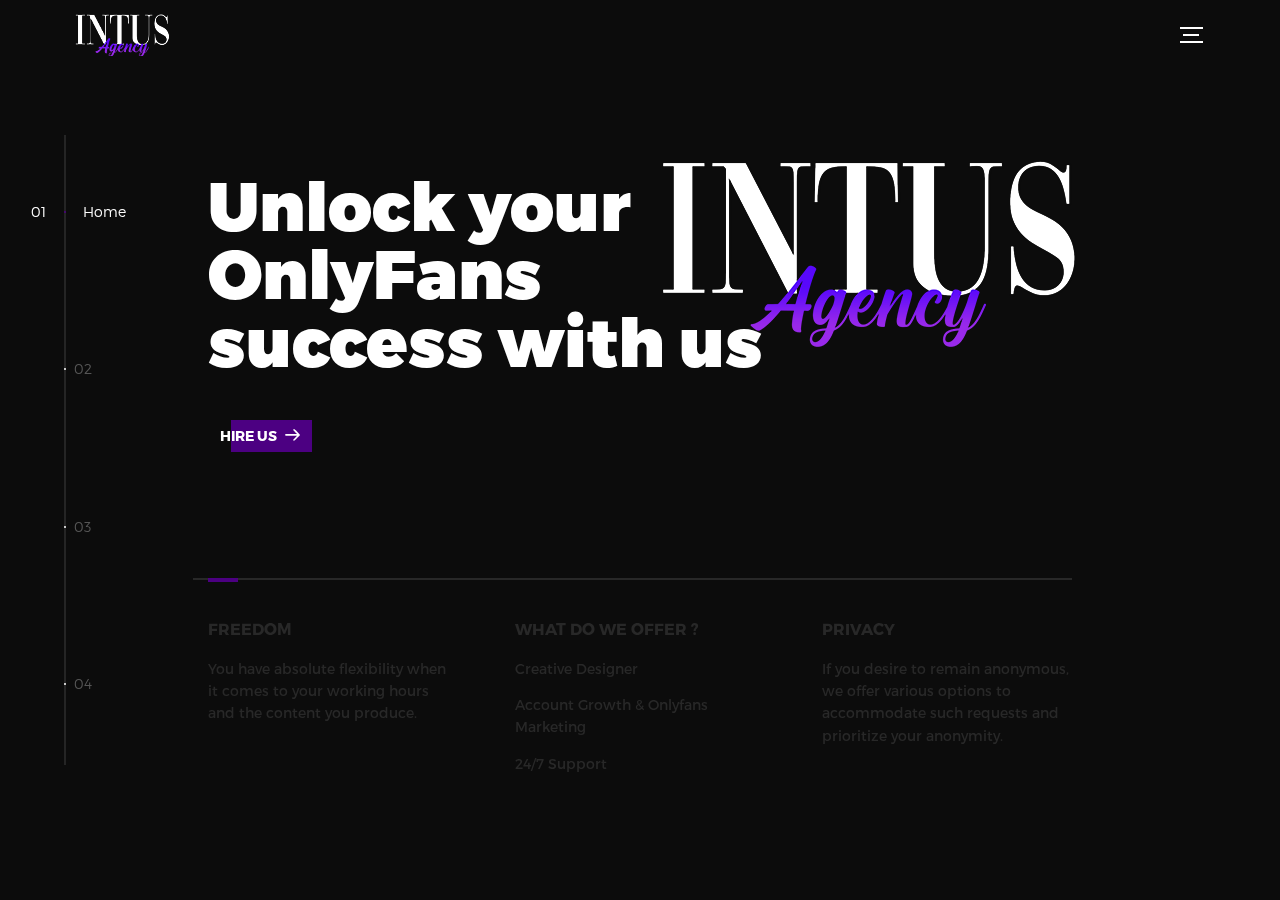
<file: index.html>
<!DOCTYPE html>
<html lang="en">
<head>
  <title>Intus Agency</title>
  <meta charset="utf-8">
  <meta name="viewport" content="width=device-width, initial-scale=1">
  <meta http-equiv="X-UA-Compatible" content="IE=edge">
  <meta name="description" content="HTML5 website template">
  <meta name="keywords" content="global, template, html, sass, jquery">
  <meta name="author" content="Bucky Maler">
  <link rel="stylesheet" href="assets/css/main.css">
  <link href="assets/img/favicon.png" rel="icon">
  <link href="assets/img/apple-touch-icon.png" rel="apple-touch-icon">

</head>
<body>

<!-- notification for small viewports and landscape oriented smartphones -->
<div class="device-notification">
  <a class="device-notification--logo" href="#0">
    <img src="assets/img/logo.png" alt="Global">
  </a>
  <p class="device-notification--message">Intus Agency has so much to offer that we must request you orient your device to portrait or find a larger screen. You won't be disappointed.</p>
</div>

<div class="perspective effect-rotate-left">
  <div class="container"><div class="outer-nav--return"></div>
    <div id="viewport" class="l-viewport">
      <div class="l-wrapper">
        <header class="header">
          <a class="header--logo" href="#0">
            <img src="assets/img/logo.png" alt="Global">
          </a>
          <button class="header--cta cta">Hire Us</button>
          <div class="header--nav-toggle">
            <span></span>
          </div>
        </header>
        <nav class="l-side-nav">
          <ul class="side-nav">
            <li class="is-active"><span>Home</span></li>
            <li><span>Works</span></li>
            <li><span>Contact</span></li>
            <li><span>Hire us</span></li>
          </ul>
        </nav>
        <ul class="l-main-content main-content">
          <li class="l-section section section--is-active">
            <div class="intro">
              <div class="intro--banner">
                <h1>Unlock your<br>
                  OnlyFans<br>
                  success with us</h1>
<button class="cta">Hire Us
                  <svg version="1.1" id="Layer_1" xmlns="http://www.w3.org/2000/svg" xmlns:xlink="http://www.w3.org/1999/xlink" x="0px" y="0px" viewBox="0 0 150 118" style="enable-background:new 0 0 100 118;" xml:space="preserve">
                  <g transform="translate(0.000000,118.000000) scale(0.100000,-0.100000)">
                    <path d="M870,1167c-34-17-55-57-46-90c3-15,81-100,194-211l187-185l-565-1c-431,0-571-3-590-13c-55-28-64-94-18-137c21-20,33-20,597-20h575l-192-193C800,103,794,94,849,39c20-20,39-29,61-29c28,0,63,30,298,262c147,144,272,271,279,282c30,51,23,60-219,304C947,1180,926,1196,870,1167z"/>
                  </g>
                </svg>
                  <span class="btn-background"></span>
                </button>
                <img src="assets/img/introduction-visual.png" alt="Welcome">
              </div>
              <div class="intro--options">
                <a href="#0">
                  <h3>Freedom</h3>
                <p>You have absolute flexibility when it comes to your working hours and the content you produce.</p>
                </a>
                <a href="#0">
                <h3>What do we offer ?</h3>
                  <p>Creative Designer&nbsp;</p>
                  <p>Account Growth &amp; Onlyfans Marketing </p>
				  <p>24/7 Support</p>
                </a>
                <a href="#0">
                  <h3>Privacy</h3>
                  <p>If you desire to remain anonymous, we offer various options to accommodate such requests and prioritize your anonymity.</p>
                </a>
              </div>
            </div>
          </li>
          <li class="l-section section">
            <div class="work">
              <h2>Selected work</h2>
              <div class="work--lockup">
                <ul class="slider">
                  <li class="slider--item slider--item-left">
                    <a href="#0">
                      <div class="slider--item-image">
                        <img src="assets/img/work-victory.jpg" alt="Victory">
                      </div>
                      <p class="slider--item-title">Social media management&nbsp;</p>
                    <p class="slider--item-description">100% Anonymity / Fictitious Identity&nbsp;</p>
                    <p class="slider--item-description">&nbsp;Dedicated Account Manager&nbsp;</p>
                    <p class="slider--item-description">&nbsp;Media Uploads (Feed + Stories)
                        
                        Account Growth&nbsp;</p>
                      <p class="slider--item-description">&nbsp;Private Message Handling
                        
                        Increasing OnlyFans Followers
                        
                        Personal Brand Development</p>
                    </a>
                  </li>
                  <li class="slider--item slider--item-center">
                    <a href="#0">
                      <div class="slider--item-image">
                        <img src="assets/img/work-metiew-smith.jpg" alt="Metiew and Smith">
                      </div>
                      <p class="slider--item-title">Account management</p>
                    <p class="slider--item-description">Complete Anonymity / Fictitious Identity&nbsp;</p>
                    <p class="slider--item-description">Geographical Restriction&nbsp;</p>
                    <p class="slider--item-description">Weekly Content Schedule Dedicated Account Manager&nbsp;</p>
                    <p class="slider--item-description">OnlyFans Communication&nbsp;</p>
                    <p class="slider--item-description">Account Expansion&nbsp;</p>
                    <p class="slider--item-description">Fan Engagement&nbsp;</p>
                    </a>
                  </li>
                  <li class="slider--item slider--item-right">
                    <a href="#0">
                      <div class="slider--item-image">
                        <img src="assets/img/work-alex-nowak.jpg" alt="Alex Nowak">
                      </div>
                      <p class="slider--item-title">Marketing</p>
                    <p class="slider--item-description">Complete Anonymity / Fictitious Identity&nbsp;</p>
                    <p class="slider--item-description">&nbsp;Daily Release of Fresh Videos
                        
                        Curation of Viral TikToks&nbsp;</p>
                    <p class="slider--item-description">&nbsp;Hashtag Analysis&nbsp; </p>
                    <p class="slider--item-description">Account Growth&nbsp;</p>
                    <p class="slider--item-description">&nbsp;Increasing OnlyFans Followers</p>
                      <p class="slider--item-description">Personal Brand Development</p>
                    </a>
                  </li>
                </ul>
                <div class="slider--prev">
                  <svg version="1.1" id="Layer_1" xmlns="http://www.w3.org/2000/svg" xmlns:xlink="http://www.w3.org/1999/xlink" x="0px" y="0px"
                  viewBox="0 0 150 118" style="enable-background:new 0 0 150 118;" xml:space="preserve">
                  <g transform="translate(0.000000,118.000000) scale(0.100000,-0.100000)">
                    <path d="M561,1169C525,1155,10,640,3,612c-3-13,1-36,8-52c8-15,134-145,281-289C527,41,562,10,590,10c22,0,41,9,61,29
                    c55,55,49,64-163,278L296,510h575c564,0,576,0,597,20c46,43,37,109-18,137c-19,10-159,13-590,13l-565,1l182,180
                    c101,99,187,188,193,199c16,30,12,57-12,84C631,1174,595,1183,561,1169z"/>
                  </g>
                  </svg>
                </div>
                <div class="slider--next">
                  <svg version="1.1" id="Layer_1" xmlns="http://www.w3.org/2000/svg" xmlns:xlink="http://www.w3.org/1999/xlink" x="0px" y="0px" viewBox="0 0 150 118" style="enable-background:new 0 0 150 118;" xml:space="preserve">
                  <g transform="translate(0.000000,118.000000) scale(0.100000,-0.100000)">
                    <path d="M870,1167c-34-17-55-57-46-90c3-15,81-100,194-211l187-185l-565-1c-431,0-571-3-590-13c-55-28-64-94-18-137c21-20,33-20,597-20h575l-192-193C800,103,794,94,849,39c20-20,39-29,61-29c28,0,63,30,298,262c147,144,272,271,279,282c30,51,23,60-219,304C947,1180,926,1196,870,1167z"/>
                  </g>
                  </svg>
                </div>
              </div>
            </div>
          </li>
          <li class="l-section section">
            <div class="contact">
              <div class="contact--lockup">
                <div class="modal">
                  <div class="modal--information">
                    <a href="https://www.google.com/maps/place/Zagreb/@45.8401663,15.8819321,12z/data=!3m1!4b1!4m6!3m5!1s0x4765d692c902cc39:0x3a45249628fbc28a!8m2!3d45.8150108!4d15.9819189!16zL20vMGZoenk">Zagreb, Croatia</p>
                    <a href="mailto:ouremail@gmail.com">danis.causevic@gmail.com</a>
                    <a href="tel:+381915339544">Call us&nbsp;</a>
                  </div>
                  <ul class="modal--options">
                    <li><a href="https://twitter.com/DanisCausevic">Twitter</a></li>
                    <li><a href="https://www.instagram.com/intusmodelingagency/">Instagram</a></li>
                    <li><a href="mailto:danis.causevic@gmail.com">Contact Us</a></li>
                  </ul>
                </div>
              </div>
            </div>
          </li>
          <li class="l-section section">
            <div class="hire">
              <h2>You want us to do</h2>
              <!-- checkout formspree.io for easy form setup -->
              <form class="work-request">
                <div class="work-request--options">
                  <span class="options-a">
                    <input id="opt-1" type="checkbox" value="app design">
                    <label for="opt-1">
                      <svg version="1.1" id="Layer_1" xmlns="http://www.w3.org/2000/svg" xmlns:xlink="http://www.w3.org/1999/xlink" x="0px" y="0px"
                      viewBox="0 0 150 111" style="enable-background:new 0 0 150 111;" xml:space="preserve">
                      <g transform="translate(0.000000,111.000000) scale(0.100000,-0.100000)">
                        <path d="M950,705L555,310L360,505C253,612,160,700,155,700c-6,0-44-34-85-75l-75-75l278-278L550-5l475,475c261,261,475,480,475,485c0,13-132,145-145,145C1349,1100,1167,922,950,705z"/>
                      </g>
                      </svg>
                      Media Uploads
                    </label>
                    <input id="opt-2" type="checkbox" value="graphic design">
                    <label for="opt-2">
                      <svg version="1.1" id="Layer_1" xmlns="http://www.w3.org/2000/svg" xmlns:xlink="http://www.w3.org/1999/xlink" x="0px" y="0px"
                      viewBox="0 0 150 111" style="enable-background:new 0 0 150 111;" xml:space="preserve">
                      <g transform="translate(0.000000,111.000000) scale(0.100000,-0.100000)">
                        <path d="M950,705L555,310L360,505C253,612,160,700,155,700c-6,0-44-34-85-75l-75-75l278-278L550-5l475,475c261,261,475,480,475,485c0,13-132,145-145,145C1349,1100,1167,922,950,705z"/>
                      </g>
                      </svg>
                    Account Growth&nbsp; </label>
                    <input id="opt-3" type="checkbox" value="motion design">
                  <label for="opt-3">Fan Engagement
                      <svg version="1.1" id="Layer_1" xmlns="http://www.w3.org/2000/svg" xmlns:xlink="http://www.w3.org/1999/xlink" x="0px" y="0px"
                      viewBox="0 0 150 111" style="enable-background:new 0 0 150 111;" xml:space="preserve">
                      <g transform="translate(0.000000,111.000000) scale(0.100000,-0.100000)">
                        <path d="M950,705L555,310L360,505C253,612,160,700,155,700c-6,0-44-34-85-75l-75-75l278-278L550-5l475,475c261,261,475,480,475,485c0,13-132,145-145,145C1349,1100,1167,922,950,705z"/>
                      </g>
                      </svg>
                      
                    </label>
                  </span>
                  <span class="options-b">
                    <input id="opt-4" type="checkbox" value="ux design">
                    <label for="opt-4">
                      <svg version="1.1" id="Layer_1" xmlns="http://www.w3.org/2000/svg" xmlns:xlink="http://www.w3.org/1999/xlink" x="0px" y="0px"
                      viewBox="0 0 150 111" style="enable-background:new 0 0 150 111;" xml:space="preserve">
                      <g transform="translate(0.000000,111.000000) scale(0.100000,-0.100000)">
                        <path d="M950,705L555,310L360,505C253,612,160,700,155,700c-6,0-44-34-85-75l-75-75l278-278L550-5l475,475c261,261,475,480,475,485c0,13-132,145-145,145C1349,1100,1167,922,950,705z"/>
                      </g>
                      </svg>
                      Account Manager </label>
                    <input id="opt-5" type="checkbox" value="webdesign">
                    <label for="opt-5">
                      <svg version="1.1" id="Layer_1" xmlns="http://www.w3.org/2000/svg" xmlns:xlink="http://www.w3.org/1999/xlink" x="0px" y="0px"
                      viewBox="0 0 150 111" style="enable-background:new 0 0 150 111;" xml:space="preserve">
                      <g transform="translate(0.000000,111.000000) scale(0.100000,-0.100000)">
                        <path d="M950,705L555,310L360,505C253,612,160,700,155,700c-6,0-44-34-85-75l-75-75l278-278L550-5l475,475c261,261,475,480,475,485c0,13-132,145-145,145C1349,1100,1167,922,950,705z"/>
                      </g>
                      </svg>
                      Marketing
                    </label>
                    <input id="opt-6" type="checkbox" value="marketing">
                    <label for="opt-6">SMM
                      <svg version="1.1" id="Layer_1" xmlns="http://www.w3.org/2000/svg" xmlns:xlink="http://www.w3.org/1999/xlink" x="0px" y="0px"
                      viewBox="0 0 150 111" style="enable-background:new 0 0 150 111;" xml:space="preserve">
                      <g transform="translate(0.000000,111.000000) scale(0.100000,-0.100000)">
                        <path d="M950,705L555,310L360,505C253,612,160,700,155,700c-6,0-44-34-85-75l-75-75l278-278L550-5l475,475c261,261,475,480,475,485c0,13-132,145-145,145C1349,1100,1167,922,950,705z"/>
                      </g>
                      </svg>
                      
                    </label>
                  </span>
                </div>
                <div class="work-request--information">
                  <div class="information-name">
                    <input id="name" type="text" spellcheck="false">
                    <label for="name">Name</label>
                  </div>
                  <div class="information-email">
                    <input id="email" type="email" spellcheck="false">
                    <label for="email">Email</label>
                  </div>
                </div>
                <input type="submit" value="Send Request">
              </form>
            </div>
          </li>
        </ul>
      </div>
    </div>
  </div>
  <ul class="outer-nav">
    <li class="is-active">Home</li>
    <li>Works</li>
    <li>Contact</li>
    <li>Hire us</li>
  </ul>
</div>

<script src="https://ajax.googleapis.com/ajax/libs/jquery/2.2.4/jquery.min.js"></script>
<script>window.jQuery || document.write('<script src="assets/js/vendor/jquery-2.2.4.min.js"><\/script>')</script>
<script src="assets/js/functions-min.js"></script>
</body>
</html>
</file>
<file: assets/css/main.css>
@font-face{font-family:'Montserrat';src:url("fonts/Montserrat-Black.eot");src:local("☺"),url("fonts/Montserrat-Black.woff") format("woff"),url("fonts/Montserrat-Black.ttf") format("truetype"),url("fonts/Montserrat-Black.svg") format("svg");font-weight:900;font-style:normal}@font-face{font-family:'Montserrat';src:url("fonts/Montserrat-Bold.eot");src:local("☺"),url("fonts/Montserrat-Bold.woff") format("woff"),url("fonts/Montserrat-Bold.ttf") format("truetype"),url("fonts/Montserrat-Bold.svg") format("svg");font-weight:700;font-style:normal}@font-face{font-family:'Montserrat';src:url("fonts/Montserrat-Regular.eot");src:local("☺"),url("fonts/Montserrat-Regular.woff") format("woff"),url("fonts/Montserrat-Regular.ttf") format("truetype"),url("fonts/Montserrat-Regular.svg") format("svg");font-weight:400;font-style:normal}@font-face{font-family:'Montserrat';src:url("fonts/Montserrat-Light.eot");src:local("☺"),url("fonts/Montserrat-Light.woff") format("woff"),url("fonts/Montserrat-Light.ttf") format("truetype"),url("fonts/Montserrat-Light.svg") format("svg");font-weight:300;font-style:normal}/*! normalize.css v3.0.2 | MIT License | git.io/normalize */html{font-family:sans-serif;-ms-text-size-adjust:100%;-webkit-text-size-adjust:100%}body{margin:0}article,aside,details,figcaption,figure,footer,header,hgroup,main,menu,nav,section,summary{display:block}audio,canvas,progress,video{display:inline-block;vertical-align:baseline}audio:not([controls]){display:none;height:0}[hidden],template{display:none}a{background-color:transparent}a:active,a:hover{outline:0}abbr[title]{border-bottom:1px dotted}b,strong{font-weight:bold}dfn{font-style:italic}h1{font-size:2em;margin:0.67em 0}mark{background:#ff0;color:#000}small{font-size:80%}sub,sup{font-size:75%;line-height:0;position:relative;vertical-align:baseline}sup{top:-0.5em}sub{bottom:-0.25em}img{border:0}svg:not(:root){overflow:hidden}figure{margin:1em 40px}hr{box-sizing:content-box;height:0}pre{overflow:auto}code,kbd,pre,samp{font-family:monospace, monospace;font-size:1em}button,input,optgroup,select,textarea{color:inherit;font:inherit;margin:0}button{overflow:visible}button,select{text-transform:none}button,html input[type="button"],input[type="reset"],input[type="submit"]{-webkit-appearance:button;cursor:pointer}button[disabled],html input[disabled]{cursor:default}button::-moz-focus-inner,input::-moz-focus-inner{border:0;padding:0}input{line-height:normal}input[type="checkbox"],input[type="radio"]{box-sizing:border-box;padding:0}input[type="number"]::-webkit-inner-spin-button,input[type="number"]::-webkit-outer-spin-button{height:auto}input[type="search"]{-webkit-appearance:textfield;box-sizing:content-box}input[type="search"]::-webkit-search-cancel-button,input[type="search"]::-webkit-search-decoration{-webkit-appearance:none}fieldset{border:1px solid #c0c0c0;margin:0 2px;padding:0.35em 0.625em 0.75em}legend{border:0;padding:0}textarea{overflow:auto}optgroup{font-weight:bold}table{border-collapse:collapse;border-spacing:0}td,th{padding:0}::-moz-selection{background:#FFF498}::selection{background:#FFF498}::-moz-selection{background:#FFF498}img::-moz-selection{background:transparent}img::selection{background:transparent}img::-moz-selection{background:transparent}body{
    -webkit-tap-highlight-color: #4c0082
}body{background-color:#0c0c0c;font-size:14px;line-height:1.6;font-family:"Montserrat",sans-serif;color:#fff;-webkit-font-smoothing:antialiased;-webkit-text-size-adjust:100%}.l-viewport{position:relative;width:100%;height:100vh;box-shadow:0 0 45px 5px rgba(0,0,0,0.85);overflow:hidden}.l-wrapper{position:relative;width:1440px;max-width:90%;height:100%;margin:0 auto}.l-side-nav{position:absolute;left:0;display:-webkit-box;display:-webkit-flex;display:-ms-flexbox;display:flex;height:100%;-webkit-box-align:center;-webkit-align-items:center;-ms-flex-align:center;align-items:center}.l-side-nav::before{content:"";position:absolute;top:50%;left:0;-webkit-transform:translateY(-50%);transform:translateY(-50%);width:2px;height:70%;max-height:750px;background-color:#555;opacity:.35;z-index:10}@media (max-width: 1180px){.l-side-nav{display:none}}.l-main-content{position:relative;width:100%;height:100%;margin:0;padding:0;list-style:none}.l-section{position:absolute;width:100%;height:100%}.device-notification{display:none;position:fixed;top:0;left:0;width:100%;height:100%;-webkit-box-orient:vertical;-webkit-box-direction:normal;-webkit-flex-direction:column;-ms-flex-direction:column;flex-direction:column;-webkit-box-align:center;-webkit-align-items:center;-ms-flex-align:center;-ms-grid-row-align:center;align-items:center;-webkit-box-pack:center;-webkit-justify-content:center;-ms-flex-pack:center;justify-content:center;background-color:#0c0c0c;z-index:12}.device-notification--logo{display:-webkit-box;display:-webkit-flex;display:-ms-flexbox;display:flex;-webkit-box-align:center;-webkit-align-items:center;-ms-flex-align:center;align-items:center;text-decoration:none;color:#fff}.device-notification--logo p{margin:0 0 0 10px;font-size:16px;font-weight:700;text-transform:uppercase}.device-notification--message{width:70%;margin:30px 0 0 0;font-weight:700;text-align:center}@media (max-width: 767px) and (min-width: 601px) and (max-height: 680px){.device-notification{display:-webkit-box;display:-webkit-flex;display:-ms-flexbox;display:flex}}@media (max-width: 600px) and (min-width: 480px) and (max-height: 580px){.device-notification{display:-webkit-box;display:-webkit-flex;display:-ms-flexbox;display:flex}}@media (max-width: 736px) and (min-width: 360px) and (orientation: landscape){.device-notification{display:-webkit-box;display:-webkit-flex;display:-ms-flexbox;display:flex}}@media(max-width: 359px){.device-notification{display:-webkit-box;display:-webkit-flex;display:-ms-flexbox;display:flex}}.section{opacity:0;visibility:hidden;-webkit-transition:opacity .4s ease-in-out,visibility 0s .4s;transition:opacity .4s ease-in-out,visibility 0s .4s}.section--is-active{opacity:1;visibility:visible;z-index:1;-webkit-transition:opacity .4s ease-in-out .4s;transition:opacity .4s ease-in-out .4s}.section--next{-webkit-transform:translateY(-45px);transform:translateY(-45px);-webkit-transition:-webkit-transform .4s ease-in-out;transition:-webkit-transform .4s ease-in-out;transition:transform .4s ease-in-out;transition:transform .4s ease-in-out, -webkit-transform .4s ease-in-out}.section--prev{-webkit-transform:translateY(45px);transform:translateY(45px);-webkit-transition:-webkit-transform .4s ease-in-out;transition:-webkit-transform .4s ease-in-out;transition:transform .4s ease-in-out;transition:transform .4s ease-in-out, -webkit-transform .4s ease-in-out}.header{position:absolute;top:0;left:0;display:-webkit-box;display:-webkit-flex;display:-ms-flexbox;display:flex;width:100%;height:70px;-webkit-box-align:center;-webkit-align-items:center;-ms-flex-align:center;align-items:center;-webkit-box-pack:justify;-webkit-justify-content:space-between;-ms-flex-pack:justify;justify-content:space-between;z-index:10}.header--logo{display:-webkit-box;display:-webkit-flex;display:-ms-flexbox;display:flex;-webkit-box-align:center;-webkit-align-items:center;-ms-flex-align:center;align-items:center;text-decoration:none;color:#fff}.header--logo p{margin:0 0 0 10px;font-size:16px;font-weight:700;text-transform:uppercase}.header--nav-toggle{display:-webkit-box;display:-webkit-flex;display:-ms-flexbox;display:flex;width:50px;height:50px;-webkit-box-orient:vertical;-webkit-box-direction:normal;-webkit-flex-direction:column;-ms-flex-direction:column;flex-direction:column;-webkit-box-align:center;-webkit-align-items:center;-ms-flex-align:center;align-items:center;-webkit-box-pack:center;-webkit-justify-content:center;-ms-flex-pack:center;justify-content:center;cursor:pointer}.header--nav-toggle span,.header--nav-toggle::before,.header--nav-toggle::after{content:"";position:relative;width:16px;height:2px;background-color:#fff}.header--nav-toggle::before{bottom:5px;width:23px}.header--nav-toggle::after{top:5px;width:23px}.header--cta{position:absolute;top:50%;left:50%;-webkit-transform:translate(-50%, -50%);transform:translate(-50%, -50%);padding:0 20px;line-height:30px;text-decoration:none;color:#fff;font-weight:700;text-transform:uppercase;background-color:#4c0082;border:none;opacity:0;visibility:hidden;-webkit-transition:opacity .4s ease-in-out,visibility 0s .4s;transition:opacity .4s ease-in-out,visibility 0s .4s}.header--cta:focus{outline:none}.header--cta.is-active{opacity:1;visibility:visible;-webkit-transition:opacity .4s ease-in-out .4s;transition:opacity .4s ease-in-out .4s}@media (max-width: 767px){.header--cta{display:none}}.side-nav{position:relative;display:-webkit-box;display:-webkit-flex;display:-ms-flexbox;display:flex;width:100px;height:70%;max-height:750px;-webkit-box-orient:vertical;-webkit-box-direction:normal;-webkit-flex-direction:column;-ms-flex-direction:column;flex-direction:column;-webkit-justify-content:space-around;-ms-flex-pack:distribute;justify-content:space-around;margin:0;padding:0;list-style-position:inside;z-index:10}.side-nav>li{position:relative;top:-5px;color:#fff;font-size:6px;cursor:pointer}.side-nav>li span{position:relative;top:3px;left:10px;color:#fff;font-size:14px;font-weight:300;opacity:0;visibility:hidden}.side-nav>li::before{position:absolute;top:3px;left:10px;color:#555;font-size:14px;font-weight:300}.side-nav li:nth-child(1)::before{content:"01"}.side-nav li:nth-child(2)::before{content:"02"}.side-nav li:nth-child(3)::before{content:"03"}.side-nav li:nth-child(4)::before{content:"04"}.side-nav li:nth-child(5)::before{content:"05"}.side-nav li.is-active{color:#4c0082;-webkit-transition:color .4s ease-in-out;transition:color .4s ease-in-out}.side-nav li.is-active span{opacity:1;visibility:visible;-webkit-transition:opacity .4s ease-in-out;transition:opacity .4s ease-in-out}.side-nav li.is-active::before{left:-33px;color:#fff}.intro{position:relative;display:-webkit-box;display:-webkit-flex;display:-ms-flexbox;display:flex;width:900px;max-width:75%;height:100%;-webkit-box-orient:vertical;-webkit-box-direction:normal;-webkit-flex-direction:column;-ms-flex-direction:column;flex-direction:column;-webkit-box-pack:center;-webkit-justify-content:center;-ms-flex-pack:center;justify-content:center;margin:0 auto}@media (max-width: 1180px){.intro{max-width:100%}}.intro--banner{position:relative;height:475px}.intro--banner::before{content:"";position:absolute;bottom:20px;left:-15px;right:0;height:2px;background-color:#282828}.intro--banner::after{content:"";position:absolute;bottom:18px;left:0;width:30px;height:4px;background-color:#4c0082}.intro--banner h1{position:relative;font-size:68px;font-weight:900;line-height:1;z-index:1}.intro--banner button{position:relative;padding:5px 17px 5px 12px;font-weight:700;text-transform:uppercase;background-color:transparent;border:none}.intro--banner button .btn-background{position:absolute;top:0;left:23px;right:0;height:100%;background-color:#4c0082;z-index:-1;-webkit-transition:left .2s ease-in-out;transition:left .2s ease-in-out}.intro--banner button:hover .btn-background{left:0}.intro--banner button:focus{outline:none}.intro--banner button svg{position:relative;left:5px;width:15px;fill:#fff}.intro--banner img{
    position: absolute;
    bottom: 114px;
    right: -52px
}.intro--options{display:-webkit-box;display:-webkit-flex;display:-ms-flexbox;display:flex;-webkit-box-pack:justify;-webkit-justify-content:space-between;-ms-flex-pack:justify;justify-content:space-between;margin:0;padding:0;list-style:none}.intro--options>a{max-width:250px;text-decoration:none;color:#282828;-webkit-transition:color .2s ease-in-out;transition:color .2s ease-in-out}.intro--options>a:hover{color:#fff}.intro--options h3{font-size:16px;text-transform:uppercase}.intro--options p{margin-bottom:0}@media (max-width: 900px){.intro--banner{height:380px}.intro--banner h1{font-size:55px}.intro--banner img{width:430px}.intro--options>a{margin-right:30px}.intro--options>a:last-child{margin-right:0}}@media (max-width: 767px){.intro--banner{height:305px}.intro--banner h1{font-size:44px}.intro--banner img{width:330px}.intro--options{display:block}.intro--options>a{display:block;max-width:100%;margin:0 0 30px 0}.intro--options>a:last-child{margin-bottom:0}}@media (max-width: 600px){.intro--banner{height:360px}.intro--banner h1{font-size:55px}.intro--banner img{display:none}}@media (max-width: 600px) and (max-height: 750px){.intro--banner{height:auto}.intro--banner::before,.intro--banner::after{display:none}.intro--banner h1{margin-top:0}.intro--options{display:none}}.work{position:relative;display:-webkit-box;display:-webkit-flex;display:-ms-flexbox;display:flex;width:960px;max-width:80%;height:100%;-webkit-box-orient:vertical;-webkit-box-direction:normal;-webkit-flex-direction:column;-ms-flex-direction:column;flex-direction:column;-webkit-box-pack:center;-webkit-justify-content:center;-ms-flex-pack:center;justify-content:center;margin:0 auto}@media (max-width: 1180px){.work{max-width:100%}}.work h2{margin:0 0 20px 0;font-size:30px;text-align:center}.work--lockup{position:relative}.work--lockup .slider{position:relative;display:-webkit-box;display:-webkit-flex;display:-ms-flexbox;display:flex;width:80%;margin:0 auto;padding:0;list-style:none}.work--lockup .slider--item{position:absolute;display:none;text-align:center}.work--lockup .slider--item a{text-decoration:none;color:#858585}.work--lockup .slider--item-title{margin-top:10px;font-size:12px;font-weight:700;text-transform:uppercase}.work--lockup .slider--item-description{display:none;max-width:250px;margin:0 auto}.work--lockup .slider--item-image{width:150px;height:150px;margin:0 auto;border-radius:50%;overflow:hidden}.work--lockup .slider--item-image img{width:100%}.work--lockup .slider--item-left{top:50%;left:0;-webkit-transform:translateY(-50%);transform:translateY(-50%);display:block}.work--lockup .slider--item-right{top:50%;right:0;-webkit-transform:translateY(-50%);transform:translateY(-50%);display:block}.work--lockup .slider--item-center{position:relative;top:30px;left:50%;-webkit-transform:translateX(-50%);transform:translateX(-50%);display:block}.work--lockup .slider--item-center a{color:#fff}.work--lockup .slider--item-center .slider--item-title{margin-top:25px;font-size:16px}.work--lockup .slider--item-center .slider--item-description{display:block}.work--lockup .slider--item-center .slider--item-image{width:300px;height:300px}.work--lockup .slider--next,.work--lockup .slider--prev{position:absolute;top:160px;display:-webkit-box;display:-webkit-flex;display:-ms-flexbox;display:flex;width:50px;height:50px;-webkit-box-align:center;-webkit-align-items:center;-ms-flex-align:center;align-items:center;-webkit-box-pack:center;-webkit-justify-content:center;-ms-flex-pack:center;justify-content:center;background-color:#282828;border-radius:50%;cursor:pointer}.work--lockup .slider--next svg,.work--lockup .slider--prev svg{width:20px;fill:#fff}.work--lockup .slider--next{right:0}.work--lockup .slider--prev{left:0}@media (max-width: 900px){.work--lockup .slider--item-image{width:120px;height:120px}.work--lockup .slider--item-center .slider--item-image{width:240px;height:240px}.work--lockup .slider--next,.work--lockup .slider--prev{top:130px}}@media (max-width: 767px){.work--lockup .slider{width:75%}.work--lockup .slider--item-image{width:90px;height:90px}.work--lockup .slider--item-center .slider--item-image{width:190px;height:190px}.work--lockup .slider--next,.work--lockup .slider--prev{top:105px}}@media (max-width: 600px){.work--lockup .slider{width:auto}.work--lockup .slider--item-left,.work--lockup .slider--item-right{display:none}}.about{position:relative;display:-webkit-box;display:-webkit-flex;display:-ms-flexbox;display:flex;width:900px;max-width:75%;height:100%;-webkit-box-orient:vertical;-webkit-box-direction:normal;-webkit-flex-direction:column;-ms-flex-direction:column;flex-direction:column;-webkit-box-pack:center;-webkit-justify-content:center;-ms-flex-pack:center;justify-content:center;margin:0 auto}@media (max-width: 1180px){.about{max-width:100%}}.about--banner{position:relative;height:475px}.about--banner::before{content:"";position:absolute;top:20px;left:200px;-webkit-transform:rotate(-25deg);transform:rotate(-25deg);border:5px solid #4c0082;border-right-color:transparent;border-bottom-color:transparent}.about--banner::after{content:"";position:absolute;top:75px;left:400px;-webkit-transform:rotate(45deg);transform:rotate(45deg);width:10px;height:10px;background-color:#4c0082}.about--banner h2{position:relative;margin-top:35px;font-size:68px;font-weight:900;line-height:1;z-index:1}.about--banner h2::before{content:"";position:absolute;top:60px;left:268px;width:30px;height:30px;background-color:#4c0082;border-radius:50%}.about--banner h2::after{content:"";position:absolute;top:255px;left:255px;width:10px;height:10px;background-color:#4c0082}.about--banner a{padding:5px 17px 5px 0;text-decoration:none;color:#fff;font-weight:700;text-transform:uppercase;background-color:transparent}.about--banner a:hover svg{left:10px}.about--banner a svg{position:relative;left:5px;width:15px;fill:#fff;-webkit-transition:left .2s ease-in-out;transition:left .2s ease-in-out}.about--banner img{position:absolute;bottom:-90px;right:-12px}.about--options{display:-webkit-box;display:-webkit-flex;display:-ms-flexbox;display:flex;max-width:600px;-webkit-box-pack:justify;-webkit-justify-content:space-between;-ms-flex-pack:justify;justify-content:space-between;margin:0;padding:0;list-style:none}.about--options>a{position:relative;width:150px;height:75px;text-decoration:none;color:#fff;border:10px solid #4c0082;background-position:center;background-size:cover;background-repeat:no-repeat}.about--options>a:nth-child(1){background-image:url("../img/about-winners.jpg")}.about--options>a:nth-child(2){background-image:url("../img/about-philosophy.jpg")}.about--options>a:nth-child(3){background-image:url("../img/about-history.jpg")}.about--options>a:hover h3{bottom:-50px}.about--options h3{position:absolute;bottom:-38px;left:10px;font-size:16px;text-transform:uppercase;-webkit-transition:bottom .2s ease-in-out,left .2s ease-in-out;transition:bottom .2s ease-in-out,left .2s ease-in-out}@media (max-width: 767px){.about--banner{height:305px}.about--banner::before{top:0;left:125px}.about--banner::after{top:35px;left:260px}.about--banner h2{margin-top:10px;font-size:44px}.about--banner h2::before{top:28px;left:168px}.about--banner h2::after{top:163px;left:163px}.about--banner img{width:315px}}@media (max-width: 600px){.about--banner{height:auto}.about--banner::before{left:155px}.about--banner::after{left:310px}.about--banner h2{margin-top:0;font-size:55px}.about--banner h2::before{top:43px;left:214px}.about--banner h2::after{top:205px;left:205px}.about--banner img{display:none}.about--options{display:none}}.contact{position:fixed;top:0;left:0;width:100%;height:100%;background-image:url("../img/contact-visual.png");background-position:center;background-size:cover;background-repeat:no-repeat}.contact--lockup{position:relative;display:-webkit-box;display:-webkit-flex;display:-ms-flexbox;display:flex;width:900px;max-width:75%;height:100%;-webkit-box-align:center;-webkit-align-items:center;-ms-flex-align:center;align-items:center;-webkit-box-pack:end;-webkit-justify-content:flex-end;-ms-flex-pack:end;justify-content:flex-end;margin:0 auto}@media (max-width: 1180px){.contact--lockup{max-width:90%}}@media (max-width: 767px){.contact--lockup{-webkit-box-pack:center;-webkit-justify-content:center;-ms-flex-pack:center;justify-content:center}}.contact--lockup .modal{padding:45px 45px;text-align:center;background-color:#0c0c0c;box-shadow:0 0 30px 0 rgba(0,0,0,0.75)}.contact--lockup .modal--information p,.contact--lockup .modal--information a{display:block;margin:14px 0;text-decoration:none;color:#fff;font-weight:700}.contact--lockup .modal--information p{margin-top:0}.contact--lockup .modal--options{margin:0;padding:0;list-style:none}.contact--lockup .modal--options>li{width:130px;margin:0 auto 25px auto}.contact--lockup .modal--options li:nth-child(1){background-color:#1769ff}.contact--lockup .modal--options li:nth-child(2){background-color:#ea4c89}.contact--lockup .modal--options li:nth-child(3){margin-bottom:0;background-color:#4c0082;text-transform:uppercase}.contact--lockup .modal--options a{display:block;width:100%;padding:8px 0;text-decoration:none;color:#fff;font-weight:700}.hire{position:relative;display:-webkit-box;display:-webkit-flex;display:-ms-flexbox;display:flex;width:700px;max-width:75%;height:100%;-webkit-box-orient:vertical;-webkit-box-direction:normal;-webkit-flex-direction:column;-ms-flex-direction:column;flex-direction:column;-webkit-box-pack:center;-webkit-justify-content:center;-ms-flex-pack:center;justify-content:center;margin:0 auto}@media (max-width: 1180px){.hire{max-width:100%}}.hire h2{margin:0 0 20px 0;font-size:30px;text-align:center}.work-request{display:-webkit-box;display:-webkit-flex;display:-ms-flexbox;display:flex;width:100%;-webkit-box-orient:vertical;-webkit-box-direction:normal;-webkit-flex-direction:column;-ms-flex-direction:column;flex-direction:column;-webkit-box-align:center;-webkit-align-items:center;-ms-flex-align:center;align-items:center;color:#fff}.work-request input[type="submit"]{width:400px;max-width:100%;line-height:50px;font-size:16px;font-weight:700;text-transform:uppercase;background-color:#4c0082;border:none;border-radius:0}.work-request input[type="submit"]:focus{outline:none}.work-request--options{display:-webkit-box;display:-webkit-flex;display:-ms-flexbox;display:flex;width:100%;-webkit-box-orient:vertical;-webkit-box-direction:normal;-webkit-flex-direction:column;-ms-flex-direction:column;flex-direction:column;-webkit-box-align:center;-webkit-align-items:center;-ms-flex-align:center;align-items:center;margin:30px 0}.work-request--options .options-a{display:-webkit-box;display:-webkit-flex;display:-ms-flexbox;display:flex;width:100%;-webkit-box-pack:justify;-webkit-justify-content:space-between;-ms-flex-pack:justify;justify-content:space-between}.work-request--options .options-b{display:-webkit-box;display:-webkit-flex;display:-ms-flexbox;display:flex;width:72%;-webkit-flex-wrap:wrap;-ms-flex-wrap:wrap;flex-wrap:wrap;-webkit-justify-content:space-around;-ms-flex-pack:distribute;justify-content:space-around}.work-request--options label{display:block;width:200px;margin-bottom:30px;line-height:50px;font-size:16px;font-weight:700;text-align:center;border:2px solid #fff;cursor:pointer;-webkit-transition:background-color .2s ease-in-out,border-color .2s ease-in-out;transition:background-color .2s ease-in-out,border-color .2s ease-in-out}.work-request--options label svg{position:relative;left:-5px;width:0;fill:#fff;-webkit-transition:width .2s ease-in-out;transition:width .2s ease-in-out}.work-request--options input[type="checkbox"]{display:none}.work-request--options input[type="checkbox"]:checked+label{background-color:#4c0082;border-color:#4c0082}.work-request--options input[type="checkbox"]:checked+label svg{width:15px}.work-request--information{display:-webkit-box;display:-webkit-flex;display:-ms-flexbox;display:flex;width:100%;-webkit-box-pack:justify;-webkit-justify-content:space-between;-ms-flex-pack:justify;justify-content:space-between;margin-bottom:60px}.work-request--information .information-name,.work-request--information .information-email{position:relative;width:45%;height:50px;font-size:30px;font-weight:300}.work-request--information input[type="text"],.work-request--information input[type="email"]{width:100%;padding:0 0 5px 0;background-color:transparent;border:none;border-bottom:1px solid #fff;border-radius:0}.work-request--information input[type="text"]:focus,.work-request--information input[type="email"]:focus{outline:none;background-color:#0c0c0c}.work-request--information label{position:absolute;top:0;left:0;pointer-events:none;-webkit-transition:top .2s ease-in-out,font-size .2s ease-in-out;transition:top .2s ease-in-out,font-size .2s ease-in-out}.work-request--information input:focus+label,.work-request--information input.has-value+label{top:-15px;font-size:14px}@media (max-width: 767px){.work-request--options{-webkit-box-orient:horizontal;-webkit-box-direction:normal;-webkit-flex-direction:row;-ms-flex-direction:row;flex-direction:row;-webkit-justify-content:space-around;-ms-flex-pack:distribute;justify-content:space-around}.work-request--options .options-a,.work-request--options .options-b{display:block;width:auto}}@media (max-width: 600px){.work-request--options{margin:20px 0}}@media (max-width: 600px) and (max-width: 415px){.work-request--options{-webkit-box-pack:justify;-webkit-justify-content:space-between;-ms-flex-pack:justify;justify-content:space-between}}@media (max-width: 600px){.work-request--options label{width:150px;margin-bottom:15px;font-size:14px}.work-request--options input[type="checkbox"]:checked+label svg{width:12px}.work-request--information{margin-bottom:30px}.work-request--information .information-name,.work-request--information .information-email{height:40px;font-size:24px}}.perspective{position:relative;width:100%;height:100%;overflow:hidden}.perspective--modalview{position:fixed;-webkit-perspective:1500px;perspective:1500px}.container{position:relative;-webkit-transform:translateZ(0) translateX(0) rotateY(0deg);transform:translateZ(0) translateX(0) rotateY(0deg);min-height:100%;outline:30px solid #4c0082;-webkit-transition:-webkit-transform .4s;transition:-webkit-transform .4s;transition:transform .4s;transition:transform .4s, -webkit-transform .4s}.modalview .container{position:absolute;width:100%;height:100%;overflow:hidden;-webkit-backface-visibility:hidden;backface-visibility:hidden}.effect-rotate-left .container{-webkit-transform-origin:0% 50%;transform-origin:0% 50%;-webkit-transition:-webkit-transform .4s;transition:-webkit-transform .4s;transition:transform .4s;transition:transform .4s, -webkit-transform .4s}.effect-rotate-left--animate .container{-webkit-transform:translateZ(-1800px) translateX(-50%) rotateY(45deg);transform:translateZ(-1800px) translateX(-50%) rotateY(45deg);outline:30px solid #4c0082}.outer-nav{position:absolute;top:50%;left:55%;-webkit-transform:translateY(-50%);transform:translateY(-50%);-webkit-transform-style:preserve-3d;transform-style:preserve-3d;margin:0;padding:0;list-style:none;text-align:center;visibility:hidden;-webkit-transition:visibility 0s .2s;transition:visibility 0s .2s}.outer-nav.is-vis{visibility:visible}.outer-nav--return{position:absolute;top:0;left:0;width:100%;height:100%;display:none;cursor:pointer;z-index:11}.outer-nav--return.is-vis{display:block}.outer-nav>li{-webkit-transform-style:preserve-3d;transform-style:preserve-3d;-webkit-transform:translateX(350px) translateZ(-1000px);transform:translateX(350px) translateZ(-1000px);font-size:55px;font-weight:900;opacity:0;cursor:pointer;-webkit-transition:opacity .2s,-webkit-transform .2s;transition:opacity .2s,-webkit-transform .2s;transition:transform .2s,opacity .2s;transition:transform .2s,opacity .2s,-webkit-transform .2s}.outer-nav>li.is-vis{-webkit-transform:translateX(0) translateZ(0);transform:translateX(0) translateZ(0);opacity:1;-webkit-transition:opacity .4s,-webkit-transform .4s;transition:opacity .4s,-webkit-transform .4s;transition:transform .4s,opacity .4s;transition:transform .4s,opacity .4s,-webkit-transform .4s}.outer-nav>li::before{content:"";position:absolute;top:50%;left:50%;-webkit-transform:translate(-50%, -25%);transform:translate(-50%, -25%);width:110%;height:15px;opacity:0;background-color:#4c0082}.outer-nav>li.is-active::before{opacity:1}@media (max-width: 767px){.outer-nav>li{font-size:44px}}@media (max-width: 600px){.outer-nav>li{font-size:34px}}.outer-nav li.is-vis:nth-child(2){-webkit-transition-delay:.04s;transition-delay:.04s}.outer-nav li.is-vis:nth-child(3){-webkit-transition-delay:.08s;transition-delay:.08s}.outer-nav li.is-vis:nth-child(4){-webkit-transition-delay:.12s;transition-delay:.12s}.outer-nav li.is-vis:nth-child(5){-webkit-transition-delay:.16s;transition-delay:.16s}
</file>
